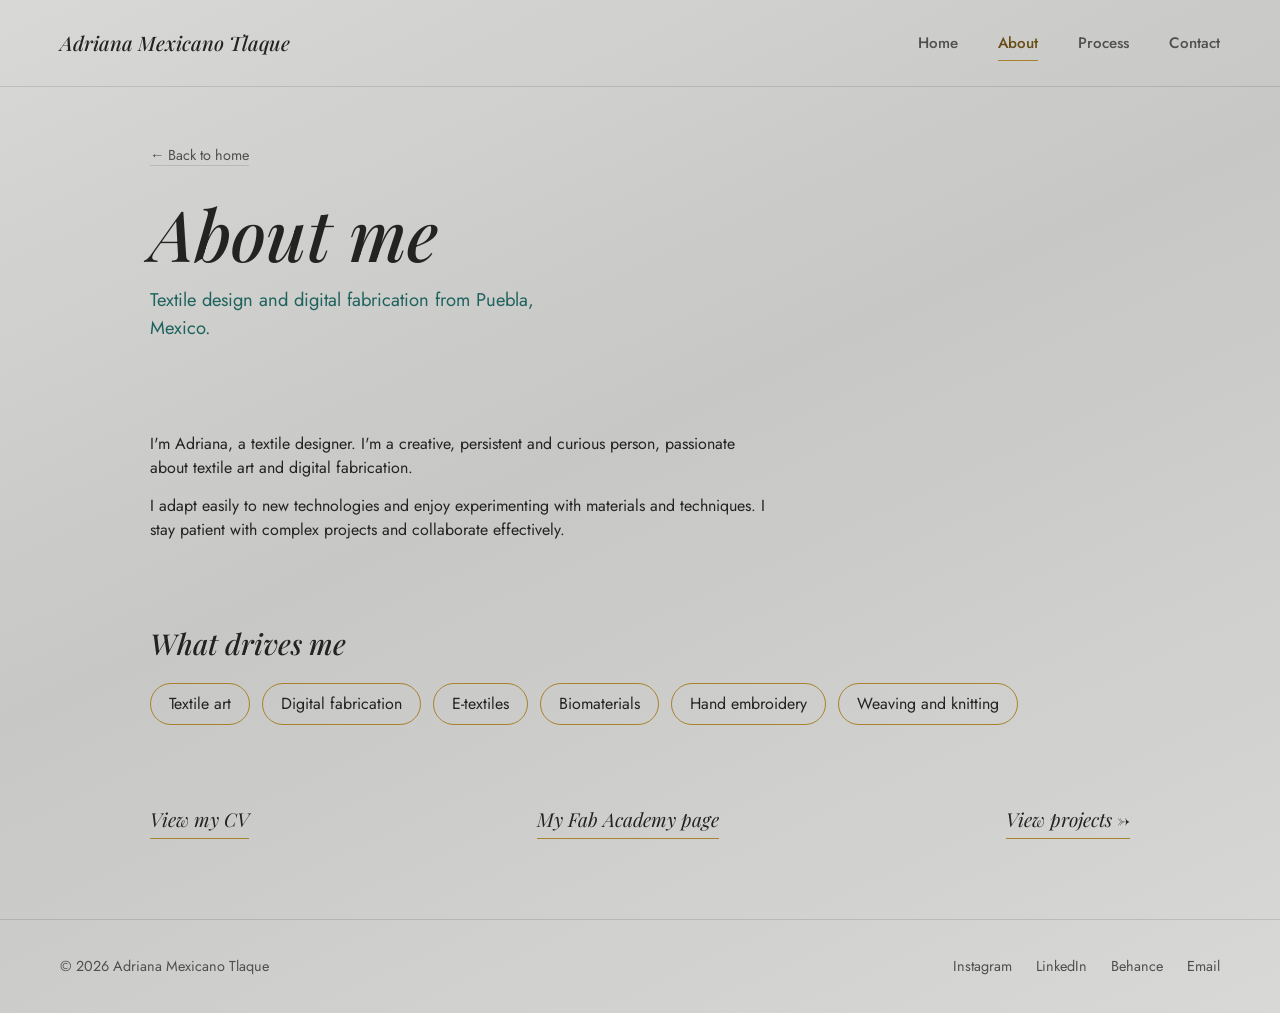
<file: about.html>
<!DOCTYPE html>
<html lang="en">
<head>
<meta charset="UTF-8">
<meta name="viewport" content="width=device-width, initial-scale=1.0">
<title>About — Adriana Mexicano Tlaque</title>
<link rel="preconnect" href="https://fonts.googleapis.com">
<link rel="preconnect" href="https://fonts.gstatic.com" crossorigin>
<link href="https://fonts.googleapis.com/css2?family=Playfair+Display:ital,wght@0,400;0,500;1,400;1,500;1,600&family=Jost:wght@300;400;500;600&display=swap" rel="stylesheet">
<link rel="stylesheet" href="styles.css">
</head>
<body>

<header>
  <div class="header-inner">
    <a class="logo" href="index.html">Adriana Mexicano Tlaque</a>
    <button class="menu-btn" aria-expanded="false" aria-controls="menu">Menu</button>
    <nav aria-label="Main navigation">
      <ul id="menu">
        <li><a href="index.html">Home</a></li>
        <li><a href="about.html" class="active" aria-current="page">About</a></li>
        <li><a href="process.html">Process</a></li>
        <li><a href="contact.html">Contact</a></li>
      </ul>
    </nav>
  </div>
</header>

<main>
  <section class="proj-hero">
    <a class="back" href="index.html">← Back to home</a>
    <h1>About me</h1>
    <p class="proj-lead">Textile design and digital fabrication from Puebla, Mexico.</p>
  </section>

  <section class="proj-section">
    <div class="proj-text">
      <p>I'm Adriana, a textile designer. I'm a creative, persistent and curious person, passionate about textile art and digital fabrication.</p>
      <p>I adapt easily to new technologies and enjoy experimenting with materials and techniques. I stay patient with complex projects and collaborate effectively.</p>
    </div>
  </section>

  <section class="proj-section">
    <h2>What drives me</h2>
    <ul class="tags">
      <li>Textile art</li>
      <li>Digital fabrication</li>
      <li>E-textiles</li>
      <li>Biomaterials</li>
      <li>Hand embroidery</li>
      <li>Weaving and knitting</li>
    </ul>
  </section>

  <section class="next">
    <a href="https://d78fc43f-1e7e-4aa6-9114-d34cba22bfce.filesusr.com/ugd/4595e3_c04f12f056774f93b08a63f7211b39d1.pdf" target="_blank" rel="noopener">View my CV</a>
    <a href="https://fabacademy.org/2025/labs/puebla/students/adriana-mexicano/index.html" target="_blank" rel="noopener">My Fab Academy page</a>
    <a href="index.html#proyectos">View projects →</a>
  </section>
</main>

<footer>
  <span>&copy; 2026 Adriana Mexicano Tlaque</span>
  <ul class="social">
    <li><a href="https://www.instagram.com/stellar__ideas/" target="_blank" rel="noopener">Instagram</a></li>
    <li><a href="https://linkedin.com/in/tuusuario" target="_blank" rel="noopener">LinkedIn</a></li>
    <li><a href="https://behance.net/tuusuario" target="_blank" rel="noopener">Behance</a></li>
    <li><a href="mailto:tucorreo@ejemplo.com">Email</a></li>
  </ul>
</footer>

<script src="script.js"></script>
</body>
</html>
</file>
<file: styles.css>
:root {
  --bg: #d8d8d6;
  --bg-2: #c7c7c5;
  --bg-card: #c2c2c0;
  --ink: #232322;
  --ink-dim: #4f4f4d;
  --gold: #664c12; /* más oscuro para mejor contraste */
  --gold-line: #a9822f;
  --teal: #1f635e;
  --line: rgba(35, 35, 34, 0.14);
}

* { margin: 0; padding: 0; box-sizing: border-box; }
html { scroll-behavior: smooth; }

body {
  background: linear-gradient(155deg, var(--bg) 0%, var(--bg-2) 45%, var(--bg) 100%);
  color: var(--ink);
  font-family: 'Jost', sans-serif;
  line-height: 1.5;
  -webkit-font-smoothing: antialiased;
}

a { color: inherit; text-decoration: none; }
ul { list-style: none; }
button { font: inherit; color: inherit; cursor: pointer; background: none; border: 0; }

.skip {
  position: absolute; left: -999px; top: 8px;
  background: var(--ink); color: var(--bg); padding: 8px 14px; z-index: 10;
}
.skip:focus { left: 8px; }

/* HEADER */
header { border-bottom: 1px solid var(--line); }
.header-inner {
  max-width: 1280px; margin: 0 auto;
  display: flex; align-items: center; justify-content: space-between;
  padding: 28px 60px;
}
.logo {
  font-family: 'Playfair Display', serif;
  font-style: italic; font-weight: 500; font-size: 1.25rem;
}
nav ul { display: flex; gap: 40px; }
nav a {
  font-size: 0.95rem; font-weight: 500; color: var(--ink-dim);
  padding-bottom: 6px; border-bottom: 1px solid transparent;
  transition: color 0.2s ease, border-color 0.2s ease;
}
nav a:hover { color: var(--ink); }
nav a.active { color: var(--gold); border-bottom-color: var(--gold-line); }
.menu-btn { display: none; font-weight: 500; }

/* HERO */
.hero {
  position: relative; isolation: isolate;
  max-width: 1280px; margin: 0 auto;
  padding: 100px 60px 70px;
  min-height: 420px;
  display: flex; align-items: center;
}
.hero-kicker { font-size: 0.9rem; color: var(--teal); font-weight: 500; margin-bottom: 18px; }
.hero-title {
  font-family: 'Playfair Display', serif;
  font-style: italic; font-weight: 500;
  font-size: clamp(2rem, 4vw, 3.2rem);
  line-height: 1.2; max-width: 20ch;
}
.hero-sub { margin-top: 24px; max-width: 42ch; font-size: 1.02rem; color: var(--ink-dim); }

.constellation {
  position: absolute; top: 80px; right: 60px;
  width: 340px; max-width: 34vw; z-index: -1;
}
/* Momento principal: la constelación se dibuja una sola vez */
.constellation-line {
  stroke-dasharray: 1; stroke-dashoffset: 1;
  animation: draw 2.2s ease 0.3s forwards;
}
@keyframes draw { to { stroke-dashoffset: 0; } }

/* TÍTULO DE SECCIÓN */
.section-title {
  max-width: 1280px; margin: 0 auto;
  padding: 0 60px 28px;
  font-family: 'Playfair Display', serif;
  font-style: italic; font-weight: 500; font-size: 1.5rem;
  scroll-margin-top: 20px;
}

/* GRID DE PROYECTOS */
.projects {
  max-width: 1280px; margin: 0 auto;
  padding: 0 60px 80px;
  display: grid; grid-template-columns: repeat(3, 1fr);
  gap: 44px 28px; align-items: start;
}
.project-link { display: block; }
.project-thumb {
  position: relative; display: block; aspect-ratio: 1 / 1;
  background-color: var(--bg-card);
  border-radius: 2px; overflow: hidden; border: 1px solid var(--line);
  transition: border-color 0.35s ease, transform 0.35s ease, box-shadow 0.35s ease;
}
.project-link:hover .project-thumb {
  border-color: rgba(169, 130, 47, 0.5);
  transform: translateY(-6px);
  box-shadow: 0 14px 24px -12px rgba(35, 35, 34, 0.35);
}
.project-img { position: absolute; inset: 0; width: 100%; height: 100%; object-fit: cover; }

.project-label {
  display: inline-block; margin-top: 16px;
  font-family: 'Playfair Display', serif;
  font-style: italic; font-size: 1.1rem;
  position: relative; padding-bottom: 4px;
}
.project-label::after {
  content: ""; position: absolute; left: 0; bottom: 0;
  height: 1px; width: 0; background: var(--gold-line);
  transition: width 0.4s ease;
}
.project-link:hover .project-label::after { width: 100%; }

.project-desc { margin-top: 6px; font-size: 0.9rem; color: var(--ink-dim); max-width: 36ch; }

/* BOTÓN + PANEL DE DATOS */
.data-btn {
  margin-top: 12px; padding: 6px 0;
  font-size: 0.85rem; font-weight: 500; color: var(--gold);
  border-bottom: 1px solid var(--gold-line);
}
.data-btn::after { content: " +"; }
.data-btn[aria-expanded="true"]::after { content: " −"; }

.data-panel {
  display: grid; grid-template-rows: 0fr;
  transition: grid-template-rows 0.35s ease;
}
.data-panel > dl {
  overflow: hidden; min-height: 0;
  display: grid; grid-template-columns: auto 1fr; gap: 6px 16px;
  font-size: 0.88rem;
}
.data-btn[aria-expanded="true"] + .data-panel { grid-template-rows: 1fr; }
.data-btn[aria-expanded="true"] + .data-panel > dl { padding-top: 14px; }
.data-panel dt { color: var(--ink-dim); }
.data-panel dd { color: var(--ink); }

/* LLAMADO A LA ACCIÓN */
.cta {
  max-width: 1280px; margin: 0 auto; padding: 60px 60px 90px;
  border-top: 1px solid var(--line);
}
.cta h2 {
  font-family: 'Playfair Display', serif;
  font-style: italic; font-weight: 500; font-size: 1.8rem; max-width: 24ch;
}
.cta p { margin-top: 8px; color: var(--ink-dim); }
.copy-mail {
  margin-top: 22px; padding: 12px 22px;
  border: 1px solid var(--ink); border-radius: 2px; font-weight: 500;
  transition: background 0.2s ease, color 0.2s ease;
}
.copy-mail:hover { background: var(--ink); color: var(--bg); }
.copy-msg { margin-left: 14px; font-size: 0.9rem; color: var(--teal); }

/* FOOTER */
footer {
  max-width: 1280px; margin: 0 auto;
  padding: 36px 60px; border-top: 1px solid var(--line);
  color: var(--ink-dim); font-size: 0.9rem;
  display: flex; justify-content: space-between; align-items: center; gap: 20px; flex-wrap: wrap;
}
.social { display: flex; gap: 24px; }
.social a { border-bottom: 1px solid transparent; transition: color 0.2s, border-color 0.2s; }
.social a:hover { color: var(--ink); border-bottom-color: var(--gold-line); }

/* RESPONSIVE */
@media (max-width: 1000px) {
  .projects { grid-template-columns: repeat(2, 1fr); }
}
@media (max-width: 700px) {
  .header-inner, .hero, .section-title, .projects, .cta, footer { padding-left: 24px; padding-right: 24px; }
  .header-inner { flex-wrap: wrap; }
  .menu-btn { display: block; }
  nav { width: 100%; }
  nav ul { display: none; flex-direction: column; gap: 14px; padding-top: 16px; }
  nav ul.open { display: flex; }
  .constellation { display: none; }
  .hero { padding-top: 60px; min-height: 0; }
  .projects { grid-template-columns: 1fr; }
}

@media (prefers-reduced-motion: reduce) {
  .constellation-line { animation: none; stroke-dashoffset: 0; }
  .data-panel, .project-thumb, .project-label::after { transition: none; }
}

:focus-visible { outline: 2px solid var(--gold-line); outline-offset: 3px; }

/* ============ MEJORAS GENERALES ============ */
.logo { display: inline-block; }

/* Proyectos que aún no tienen página */
.project-link[data-soon] .project-thumb::after {
  content: "Próximamente";
  position: absolute; top: 12px; left: 12px;
  padding: 4px 10px; font-size: 0.78rem; font-weight: 500;
  background: rgba(216, 216, 214, 0.92); color: var(--ink);
  border: 1px solid var(--line); border-radius: 2px;
}

/* Aviso flotante */
.toast {
  position: fixed; left: 50%; bottom: 28px;
  transform: translate(-50%, 20px); opacity: 0; pointer-events: none;
  background: var(--ink); color: var(--bg);
  padding: 12px 20px; border-radius: 2px; font-size: 0.9rem;
  transition: opacity 0.3s ease, transform 0.3s ease; z-index: 30;
}
.toast.show { opacity: 1; transform: translate(-50%, 0); }

/* ============ PÁGINA DE PROYECTO ============ */
.progress {
  position: fixed; top: 0; left: 0; width: 100%; height: 3px;
  background: var(--gold-line); transform-origin: left; transform: scaleX(0); z-index: 20;
}

.proj-hero, .proj-section, .next {
  max-width: 1100px; margin: 0 auto; padding-left: 60px; padding-right: 60px;
}
.proj-hero { padding-top: 56px; padding-bottom: 20px; }
.back { font-size: 0.9rem; color: var(--ink-dim); border-bottom: 1px solid var(--line); }
.back:hover { color: var(--ink); }
.proj-hero h1 {
  margin-top: 28px;
  font-family: 'Playfair Display', serif; font-style: italic; font-weight: 500;
  font-size: clamp(2.4rem, 6vw, 4.4rem); line-height: 1.1;
}
.proj-lead { margin-top: 14px; font-size: 1.15rem; color: var(--teal); max-width: 40ch; }

.proj-cover {
  margin-top: 36px; aspect-ratio: 16 / 9; overflow: hidden;
  border: 1px solid var(--line); border-radius: 2px; background: var(--bg-card);
}
.proj-cover img { width: 100%; height: 100%; object-fit: cover; display: block; }

.proj-meta {
  display: grid; grid-template-columns: repeat(4, 1fr); gap: 20px;
  margin-top: 28px; padding: 22px 0; border-top: 1px solid var(--line); border-bottom: 1px solid var(--line);
}
.proj-meta dt { font-size: 0.82rem; color: var(--ink-dim); }
.proj-meta dd { margin-top: 2px; font-weight: 500; }

.proj-section { padding-top: 70px; padding-bottom: 10px; }
.proj-section h2, .night h2 {
  font-family: 'Playfair Display', serif; font-style: italic; font-weight: 500;
  font-size: 1.8rem; margin-bottom: 18px;
}
.proj-text { max-width: 62ch; }
.proj-text p + p { margin-top: 14px; }
.proj-section > p.proj-text { color: var(--ink-dim); }

/* Pasos: sí es una secuencia, por eso van numerados */
.steps { list-style: none; counter-reset: paso; display: grid; gap: 0; max-width: 62ch; }
.steps li {
  counter-increment: paso; position: relative;
  padding: 0 0 28px 54px; border-left: 1px solid var(--gold-line); margin-left: 16px;
}
.steps li::before {
  content: counter(paso); position: absolute; left: -17px; top: -2px;
  width: 33px; height: 33px; border-radius: 50%;
  background: var(--bg); border: 1px solid var(--gold-line);
  display: grid; place-items: center; font-size: 0.9rem; color: var(--gold);
}
.steps li:last-child { border-left-color: transparent; padding-bottom: 0; }
.steps h3 { font-size: 1.05rem; font-weight: 600; margin-bottom: 4px; }
.steps p { color: var(--ink-dim); }

/* Momento principal: la constelación se enciende */
.night {
  max-width: 1100px; margin: 70px auto 0; padding: 56px 60px 52px;
  background: #e8e8e6; color: var(--ink);
  border: 1px solid var(--line); border-radius: 2px; text-align: center;
  transition: background 0.8s ease, color 0.8s ease, border-color 0.8s ease;
}
.night.on { background: #0f1a1a; color: #eadfc4; border-color: #0f1a1a; }
.night-hint { color: var(--ink-dim); transition: color 0.8s ease; }
.night.on .night-hint { color: #9fb5b0; }
.night-svg { width: min(520px, 100%); margin: 28px auto 24px; display: block; overflow: visible; }
.night-line {
  stroke: #8d8d8a; stroke-width: 1.2; stroke-opacity: 0.5;
  stroke-dasharray: 1; stroke-dashoffset: 0; transition: stroke 0.6s ease;
}
.night.on .night-line {
  stroke: #f0d48a; stroke-opacity: 0.9;
  animation: draw 2.4s ease forwards;
}
.star { fill: #8d8d8a; transition: fill 0.6s ease, filter 0.6s ease; transition-delay: 0s; }
.night.on .star {
  fill: #fff3cc; filter: drop-shadow(0 0 6px #f0d48a) drop-shadow(0 0 14px #e0b84f);
  transition-delay: calc(var(--i) * 0.45s);
}
.night-btn {
  padding: 12px 26px; border: 1px solid currentColor; border-radius: 2px; font-weight: 500;
  transition: background 0.2s ease, color 0.2s ease;
}
.night-btn:hover { background: var(--ink); color: var(--bg); }
.night.on .night-btn:hover { background: #eadfc4; color: #0f1a1a; }

/* Galería y visor */
.gallery { display: grid; grid-template-columns: repeat(3, 1fr); gap: 16px; margin-top: 18px; }
.gallery img {
  width: 100%; aspect-ratio: 4 / 5; object-fit: cover; cursor: zoom-in;
  border: 1px solid var(--line); border-radius: 2px;
  transition: transform 0.3s ease, box-shadow 0.3s ease;
}
.gallery img:hover { transform: translateY(-4px); box-shadow: 0 12px 22px -12px rgba(35, 35, 34, 0.4); }

.lightbox {
  border: 0; background: transparent; max-width: 92vw; max-height: 92vh;
  margin: auto; overflow: visible;
}
.lightbox::backdrop { background: rgba(20, 20, 19, 0.88); }
.lightbox img { max-width: 92vw; max-height: 82vh; display: block; margin: 0 auto; border-radius: 2px; }
.lightbox-close {
  display: block; margin: 14px auto 0; padding: 8px 20px;
  color: #eee; border: 1px solid #888; border-radius: 2px;
}

/* Siguiente proyecto */
.next {
  display: flex; justify-content: space-between; gap: 20px; flex-wrap: wrap;
  padding-top: 70px; padding-bottom: 80px;
}
.next a {
  font-family: 'Playfair Display', serif; font-style: italic; font-size: 1.2rem;
  border-bottom: 1px solid var(--gold-line); padding-bottom: 4px;
}
.next a:hover { color: var(--gold); }

@media (max-width: 700px) {
  .proj-hero, .proj-section, .next { padding-left: 24px; padding-right: 24px; }
  .night { margin-left: 0; margin-right: 0; padding: 40px 20px; }
  .proj-meta { grid-template-columns: 1fr 1fr; }
  .gallery { grid-template-columns: 1fr; }
}
@media (prefers-reduced-motion: reduce) {
  .night, .night-hint, .star, .night-line { transition: none; }
  .night.on .night-line { animation: none; }
  .gallery img, .toast { transition: none; }
}

/* ============ PORTADA GRANDE (solo inicio) ============ */
.home header { position: absolute; inset: 0 0 auto; z-index: 5; color: #fff; border-color: rgba(255,255,255,.3); }
.home nav a, .home nav a:hover, .home nav a.active { color: #fff; }
.home .hero {
  max-width: none; min-height: 90vh; align-items: flex-end; color: #fff;
  padding-left: max(60px, calc((100% - 1160px) / 2));
  background: linear-gradient(rgba(10,10,10,.4), rgba(10,10,10,.7)),
    #232322 
}
.home .hero-title {
  font-family: 'Jost', sans-serif; font-style: normal; font-weight: 600;
  text-transform: uppercase; letter-spacing: .08em; max-width: none;
  font-size: clamp(2.2rem, 6vw, 5rem);
}
.home .hero-title span { font-weight: 300; }
.home .hero-sub { color: #f0d48a; max-width: none; }
.home .constellation { top: 140px; }
.home .section-title { padding-top: 60px; }
.home nav ul.open { background: rgba(10,10,10,.9); padding: 16px; }
.social { flex-wrap: wrap; }

@media (max-width: 700px) {
  .home .hero { padding-left: 24px; }
}

/* Proyectos que aparecen al bajar */
@media (prefers-reduced-motion: no-preference) {
  .reveal { opacity: 0; transform: translateY(40px); transition: opacity .7s, transform .7s; }
  .reveal.visible { opacity: 1; transform: none; }
}

/* ============ PORTADA: menos alta y nombre en negritas ============ */
.home .hero { min-height: clamp(460px, 64vh, 580px); padding-bottom: 56px; }
.home .hero-title, .home .hero-title span { font-weight: 700; }
.home .hero-title { font-size: clamp(2rem, 4.8vw, 4.3rem); }

/* Constelación plateada con destello de ida y vuelta */
.home .constellation {
  width: 320px; max-width: 30vw; top: 118px; overflow: visible;
  filter: drop-shadow(0 0 4px rgba(225, 230, 238, 0.45));
}
.home .constellation-line { fill: none; stroke: #c3c7cd; stroke-width: 1.4; animation: none; stroke-dasharray: none; }
.home .constellation-shine {
  fill: none; stroke: #fff; stroke-width: 2.6; stroke-linecap: round;
  stroke-dasharray: 0.18 2; stroke-dashoffset: 0;
  animation: boomerang 2.8s ease-in-out infinite alternate;
}
.home .constellation circle { fill: #e6e8ec; r: 4.5px; }
@keyframes boomerang { from { stroke-dashoffset: 0; } to { stroke-dashoffset: -0.82; } }

/* Imagen con frase en inglés */
.banner {
  position: relative; display: grid; place-items: center; min-height: 240px;
  overflow: hidden; background: #1c1c1e; color: #f1f2f4; margin-bottom: 56px;
}
.banner svg { position: absolute; inset: 0; width: 100%; height: 100%; stroke: #b9bec6; stroke-width: 0.8; opacity: 0.35; }
.banner p {
  position: relative; padding: 24px; text-align: center;
  font-family: 'Playfair Display', serif; font-style: italic; font-size: clamp(1.6rem, 4vw, 2.8rem);
  text-shadow: 0 0 18px #1c1c1e, 0 0 8px #1c1c1e;
}
.home .section-title { padding-top: 0; }

/* Constelación plateada en Stellar Vest */
.night.on { background: #1c1c1e; border-color: #1c1c1e; color: #eef0f3; }
.night.on .night-hint { color: #b9bec6; }
.night.on .night-line { stroke: #d5d9df; stroke-width: 1.6; stroke-opacity: 1; }
.night.on .star { fill: #fff; filter: drop-shadow(0 0 5px #d5d9df); }
.night.on .night-btn:hover { background: #eef0f3; color: #1c1c1e; }

/* Enlace a Fab Academy */
.fab-link { display: inline-block; margin-top: 22px; padding: 11px 22px; border: 1px solid var(--ink); border-radius: 2px; font-weight: 500; }
.fab-link:hover { background: var(--ink); color: var(--bg); }

/* Galería de 4 fotos */
.gallery.gallery-4 { grid-template-columns: repeat(4, 1fr); }

/* Etiquetas de Sobre mí */
.tags { display: flex; flex-wrap: wrap; gap: 12px; }
.tags li { padding: 8px 18px; border: 1px solid var(--gold-line); border-radius: 30px; }

@media (max-width: 700px) {
  .home .hero { min-height: 500px; }
  .home .constellation { display: block; right: 24px; width: 200px; max-width: 55vw; top: 112px; }
  .gallery.gallery-4 { grid-template-columns: 1fr 1fr; }
}
@media (prefers-reduced-motion: reduce) {
  .home .constellation-shine { display: none; }
}
</file>
